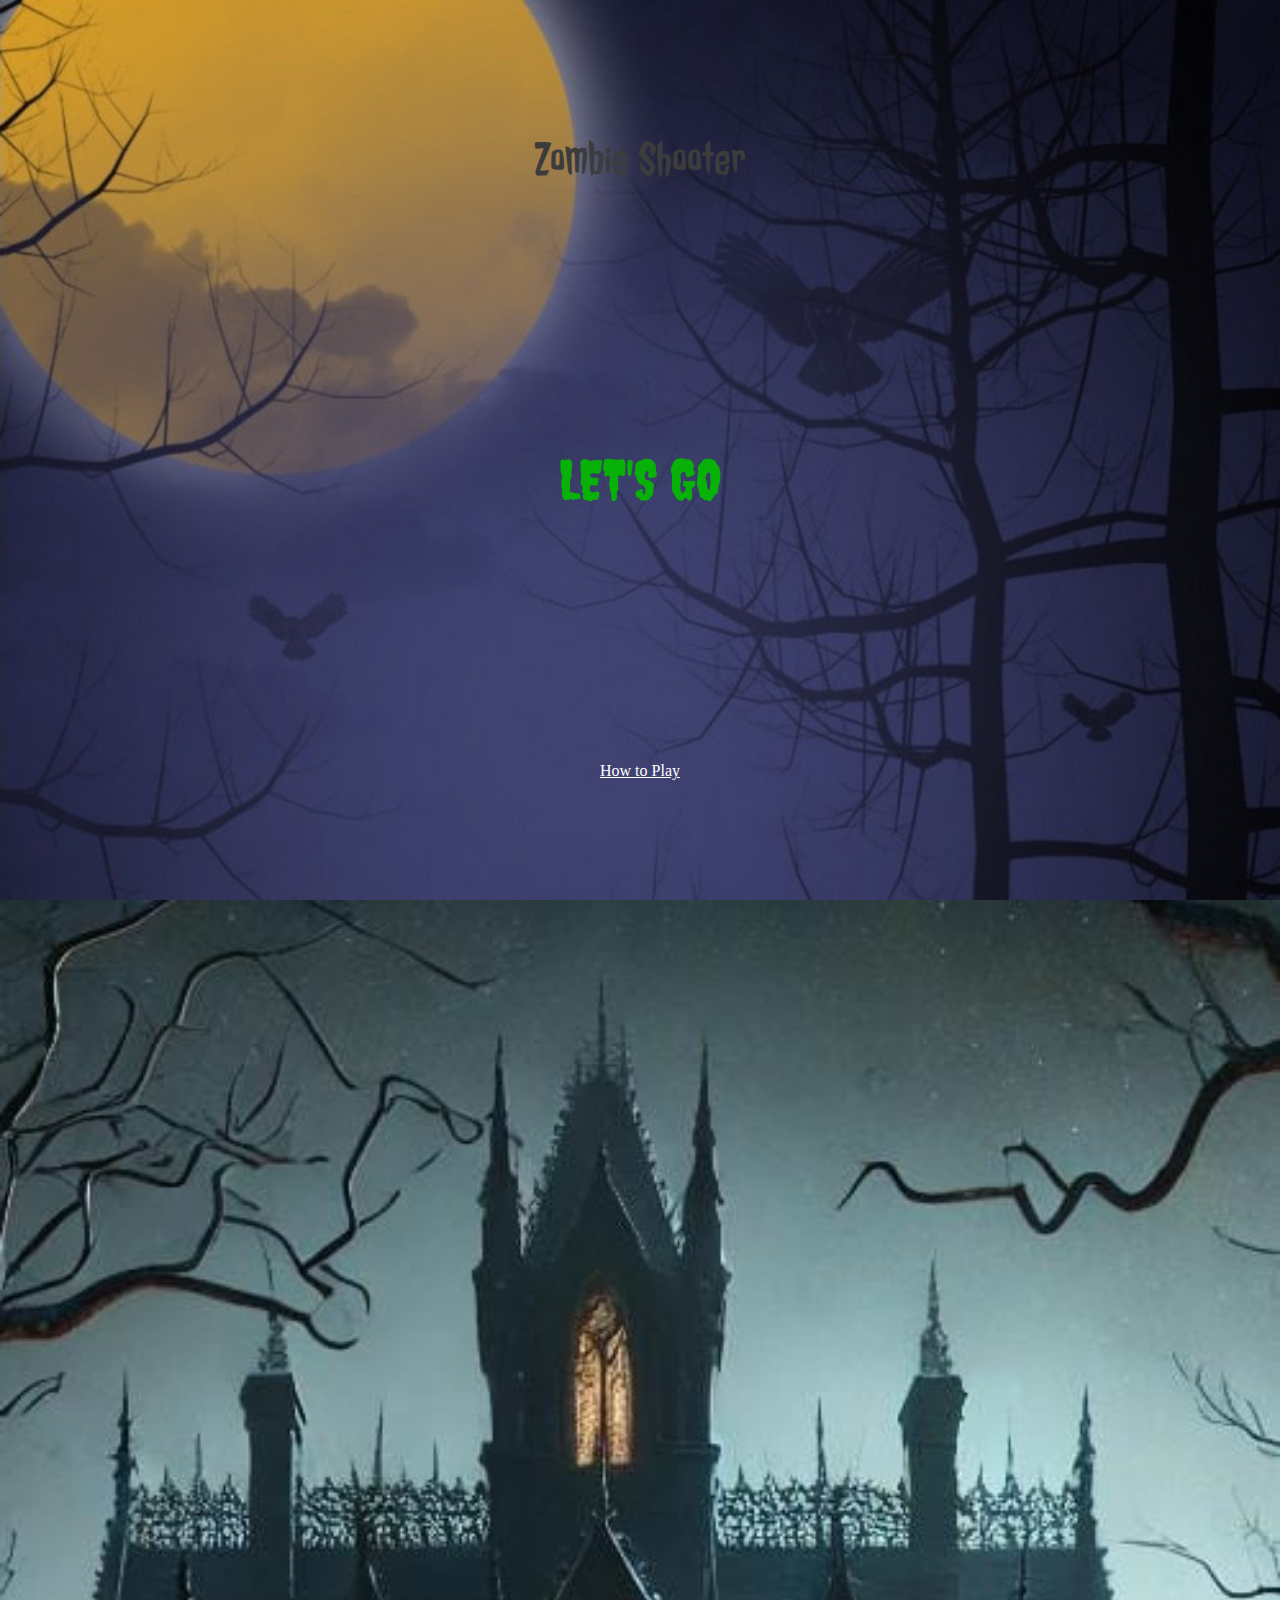
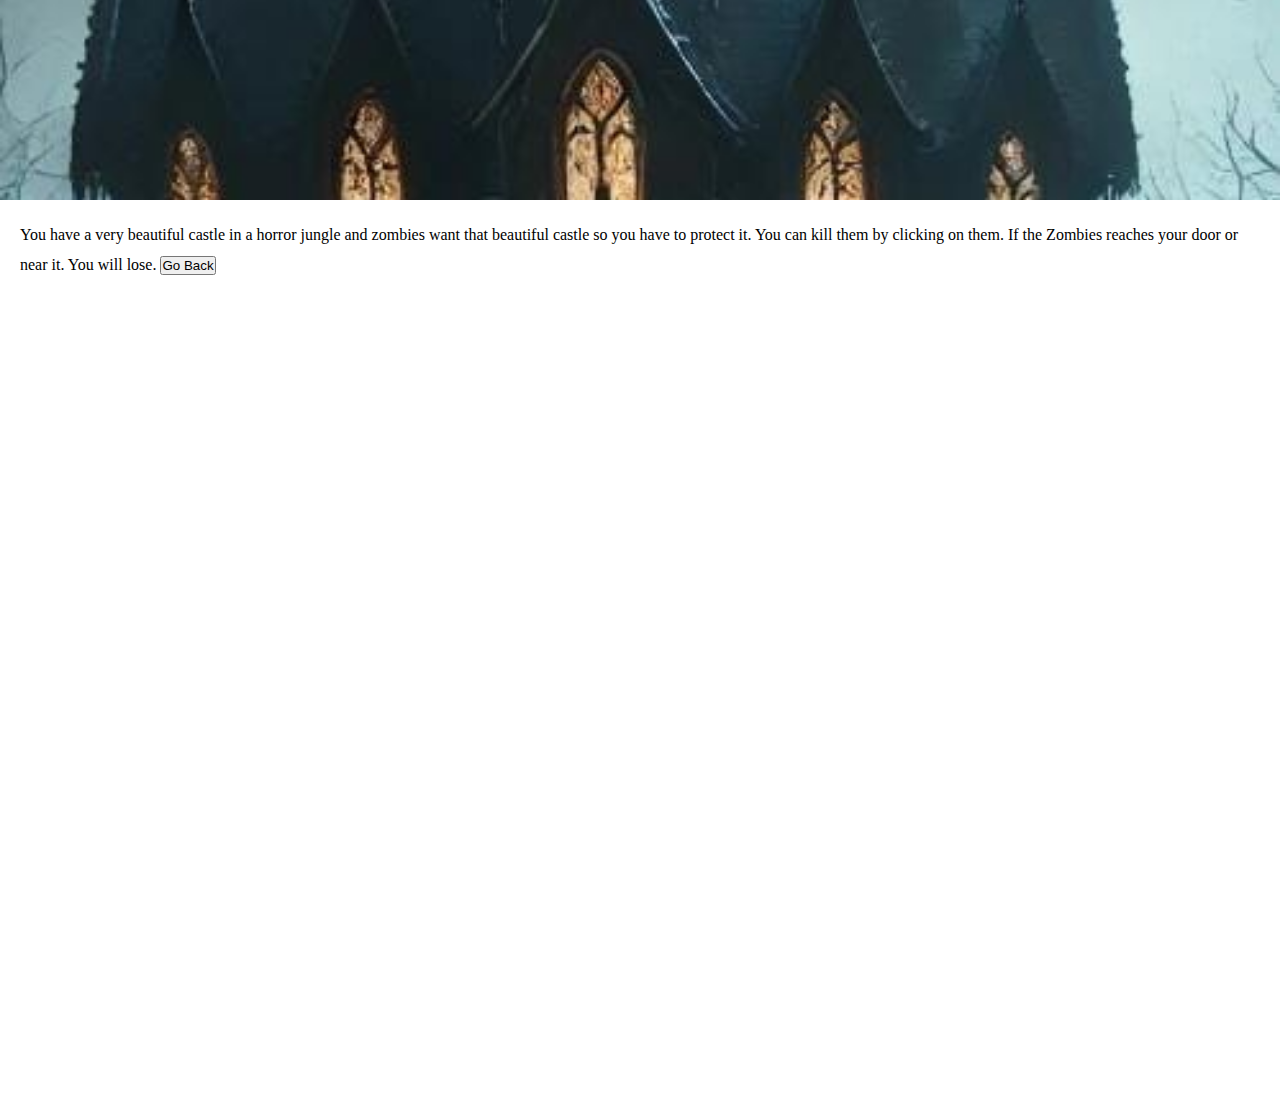
<file: index.html>
<!DOCTYPE html>
<html lang="en">
<head>
    <meta charset="UTF-8">
    <meta name="viewport" content="width=device-width, initial-scale=1.0">
    <title>Zombie Shooter</title>
    <link rel="stylesheet" href="style.css">
</head>
<body>
    <div id="homePage">
        <h1>Zombie Shooter</h1>
        <a href="#gamePage" onclick="game.start()">
            LET'S GO
        </a>
    <p><a href="#htp">How to Play</a></p>
    </div>

    <div id="gamePage">

<div class="outerScore">
        <div id="score">
            <p id="point">You killed : </p>
            <div class="popupBtn">
            <a href="#homePage" onclick="location.reload()"><button>Home</button></a>
            <a href="#gamePage"><button onclick="game.start()">Next</button></a>
            </div>
        </div>
        </div>

    </div>

    <div id="htp">
        You have a very beautiful castle in a horror jungle and zombies want that beautiful castle so you have to protect it. You can kill them by clicking on them. If the Zombies reaches your door or near it. You will lose.
        <a href="#homePage"><button>Go Back</button></a>
    </div>
    <script src="app.js"></script>
</body>
</html>
</file>
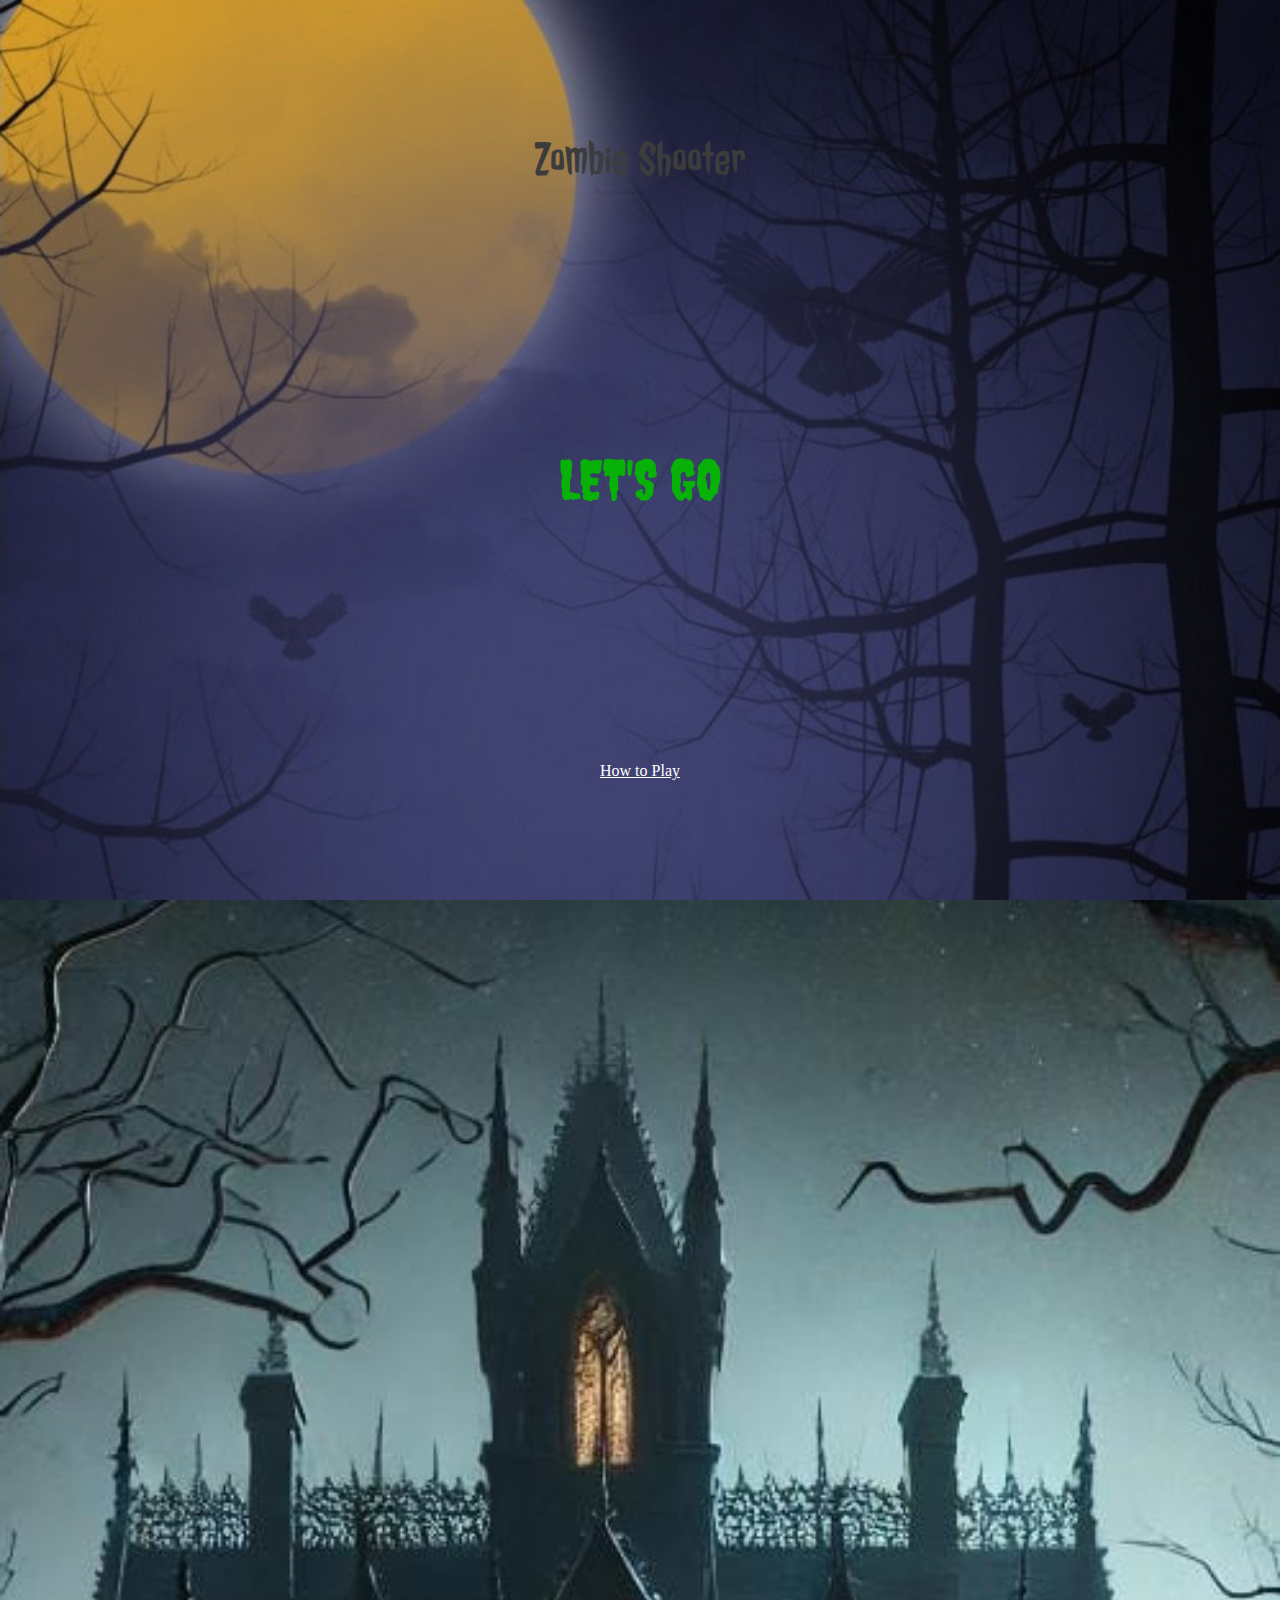
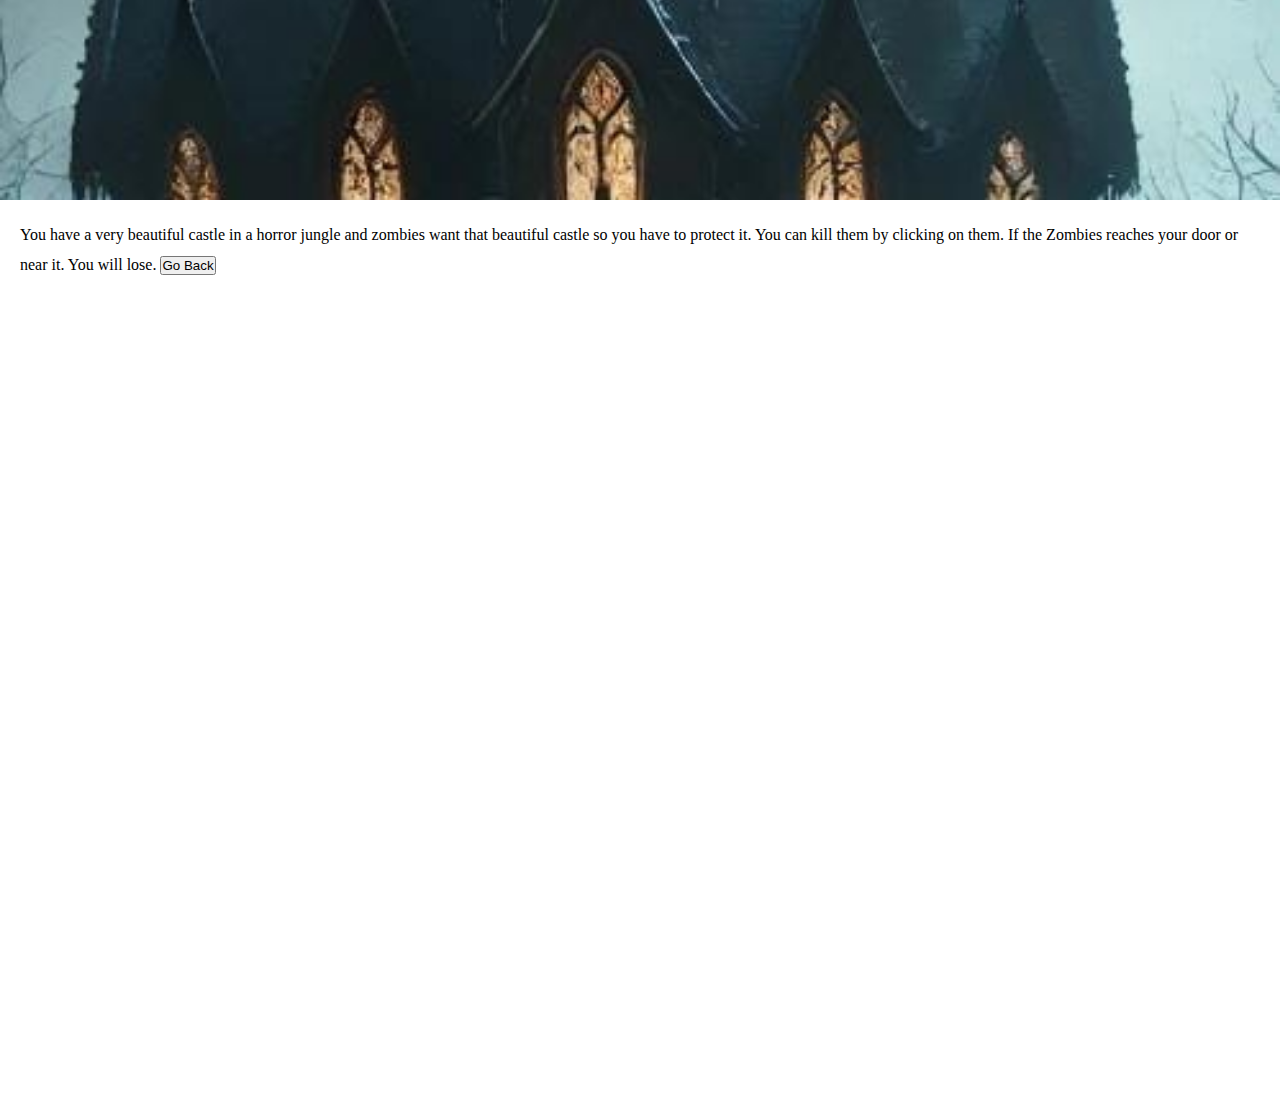
<file: index..html>
<!DOCTYPE html>
<html lang="en">
<head>
    <meta charset="UTF-8">
    <meta name="viewport" content="width=device-width, initial-scale=1.0">
    <title>Zombie Shooter</title>
    <link rel="stylesheet" href="style.css">
</head>
<body>
    <div id="homePage">
        <h1>Zombie Shooter</h1>
        <a href="#gamePage">
            LET'S GO
        </a>
    <p><a href="#htp">How to Play</a></p>
    </div>

    <div id="gamePage">

<div class="outerScore">
        <div id="score">
            <p id="point">You killed : </p>
            <div class="popupBtn">
            <a href="#homePage" onclick="location.reload()"><button>Home</button></a>
            <a ><button onclick="location.reload()">Play Again</button></a>
            </div>
        </div>
        </div>

    </div>

    <div id="htp">
        You have a very beautiful castle in a horror jungle and zombies want that beautiful castle so you have to protect it. You can kill them by clicking on them. If the Zombies reaches your door or near it. You will lose.
        <a href="#homePage"><button>Go Back</button></a>
    </div>
    <script src="app.js"></script>
</body>
</html>
</file>
<file: style.css>
@import url('https://fonts.googleapis.com/css2?family=Creepster&family=Kablammo&family=Poppins:ital,wght@0,100;0,200;0,300;0,400;0,500;0,600;0,700;0,800;0,900;1,100;1,200;1,300;1,400;1,500;1,600;1,700;1,800;1,900&family=Sixtyfour+Convergence&display=swap');
@import url('https://fonts.googleapis.com/css2?family=Jolly+Lodger&display=swap');
*{
    margin: 0;
    padding: 0;
    box-sizing: border-box;
    overflow: hidden;
}



#homePage{
    height: 100vh;
    width: 100vw;
    background: url(media/home_bg.png);
    background-size: cover;
    display: flex;
    justify-content: space-around;
    align-items:center;
    flex-direction: column;
    overflow: hidden;
}
#homePage h1{
    /* background-color: rgba(43, 44, 43, 0.705); */
    width: 100%;
    color: rgb(61, 60, 60);
    text-align: center;
    padding: 10px;
    display: flex;
    align-items: center;
    justify-content: center;
    font-family: "Jolly Lodger", system-ui;
  font-weight: 400;
  gap: 11px;
  font-style: normal;
  font-size: 3rem;
  animation: blink 0.5s infinite;

}
#homePage > p >a{
    color: white;
}
#homePage h1 svg{
    fill: black;

    height: 50px;
    animation: rot 2s infinite;
}
#homePage > a{
    text-decoration: none;
    font-family: "Creepster", system-ui;
    font-weight: 400;
    font-style: normal;
    font-size: 3.5rem;
    color: rgb(8, 177, 8);
    padding: 10px 20px;
    border-radius: 5px;
    animation: shake 0.3s infinite;
    display: flex;
    
}


@keyframes shake {
    0%{
        transform: translateX(0) translateY(2px);
    }
    25%{
        transform: translateX(2px) translateY(-2px) ;
    }
    50%{
        transform: translateX(-2px) translateY(2px) ;
    }
    75%{
        transform: translateX(2px) translateY(-2px) ;
    }
    100%{
        transform: translateX(-2px) translateY(2px);
    }
}

@keyframes rot {
    0%{
        transform: rotate(0);
    }
    
    100%{
        transform: rotate(360deg);
    }
}

@keyframes blink {
    0%{
        text-shadow: none;
    }
    100%{
        text-shadow: 0 0 10px  rgb(8, 177, 8);
    }
}


#gamePage{

    position: relative;
    height: 100vh;
    width: 100vw;
    background: url(media/game_bg.jpeg);
    background-size: cover;
    background-repeat: no-repeat;
}
.zombie{
    height: 50px;
    width: 50px;
    background: url(media/zombie.png);
    background-repeat: no-repeat;
    background-size: contain;
    transition:all 5s linear;
    animation: shake 0.3s infinite;
    position: absolute;
}
#home{
    height: 150px;
    width: 150px;
    background: url(media/home.png);
    background-size: contain;
    background-repeat: no-repeat;
    position: absolute;
    top: 40%;
    left: 35%;
    transform: translate(-50,-50);
}
#score{
    position: absolute;
    background-color: #c9c4c4;
    height: 100px;
    width: 200px;
    padding: 20px;
    display: flex;
    flex-direction: column;
    justify-content: space-around;
    align-items: center;
    transform: translate(-50,-50);
    box-shadow: 0 0 10px 5px;
    border-radius: 5px;
    font-size: 1.3rem;
    display: none;
    z-index: 1;
}
.popupBtn > a > button{
    padding: 5px 10px;
    border-radius: 5px;
    border: 1px solid black;
}
.outerScore{
    height: 100vh;
    width: 100vw;
    display: flex;
    justify-content: center;
    align-items: center;
}
#htp{
    height: 100vh;
    width: 100vw;
    padding: 20px;
    line-height: 30px;
}
</file>
